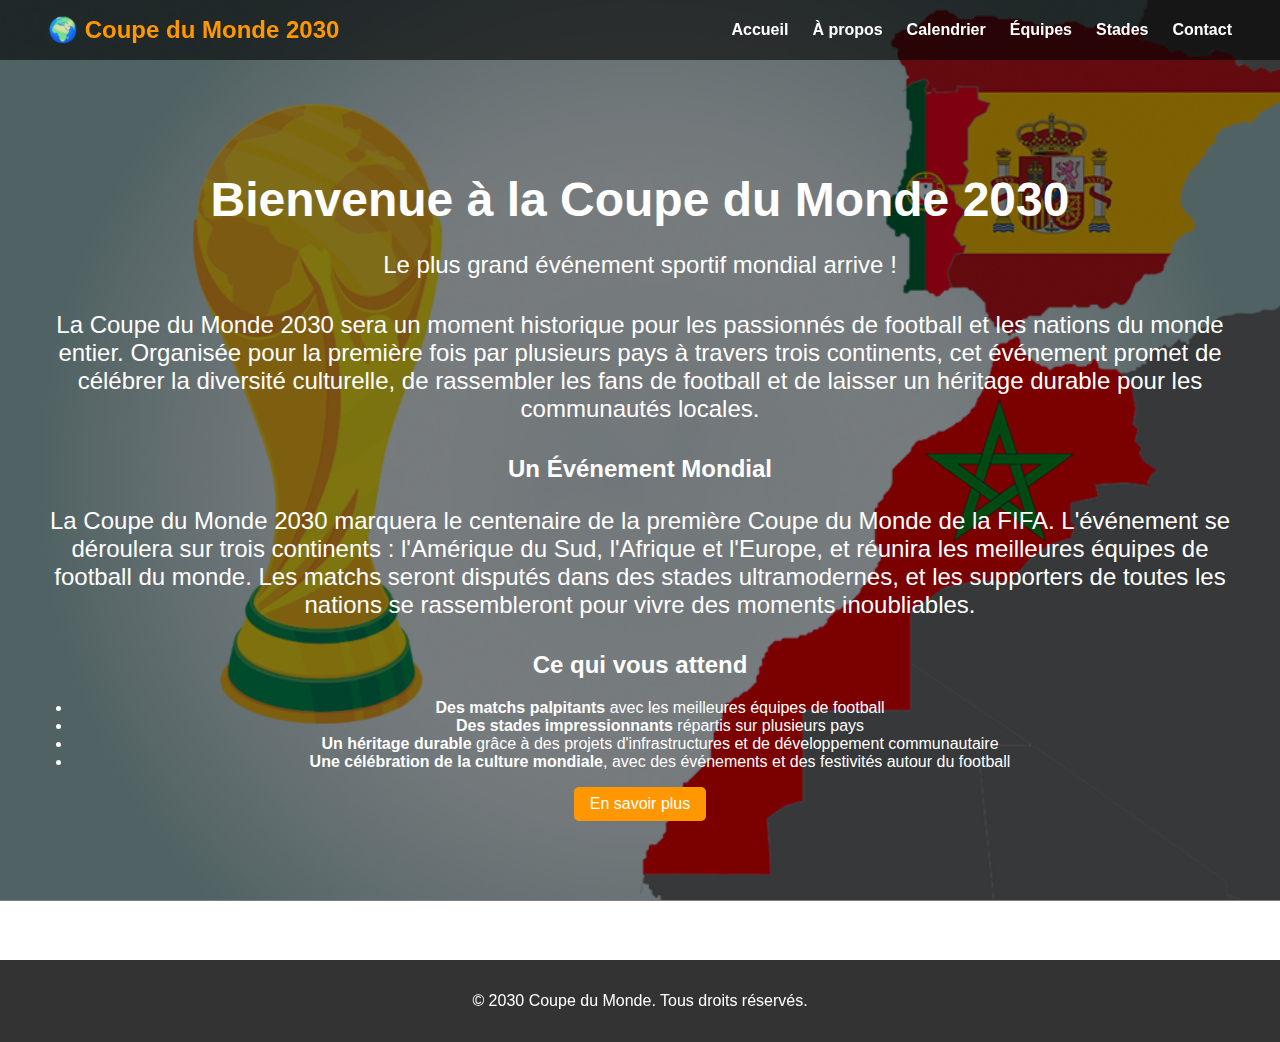
<file: index.html>
<!DOCTYPE html>
<html lang="fr">
<head>
  <meta charset="UTF-8">
  <meta name="viewport" content="width=device-width, initial-scale=1.0">
  <title>Coupe du Monde 2030</title>
  <link rel="stylesheet" href="coupe du monde.css">
</head>
<body>
  <header class="header">
    <div class="logo">🌍 Coupe du Monde 2030</div>
    <nav class="nav">
      <ul>
        <li><a href="Accueil.html">Accueil</a></li>
        <li><a href="À propos.html">À propos</a></li>
        <li><a href="Calendrier.html">Calendrier</a></li>
        <li><a href="Équipes.html">Équipes</a></li>
        <li><a href="Stades.html">Stades</a></li>
        <li><a href="Contact.html">Contact</a></li>
      </ul>
    </nav>
  </header>
  <div class="main-content">
    <main>
      <section class="content">
        <h1>Bienvenue à la Coupe du Monde 2030</h1>
        <p>Le plus grand événement sportif mondial arrive !</p>
        <p>La Coupe du Monde 2030 sera un moment historique pour les passionnés de football et les nations du monde entier. Organisée pour la première fois par plusieurs pays à travers trois continents, cet événement promet de célébrer la diversité culturelle, de rassembler les fans de football et de laisser un héritage durable pour les communautés locales.</p>
        
        <h2>Un Événement Mondial</h2>
        <p>La Coupe du Monde 2030 marquera le centenaire de la première Coupe du Monde de la FIFA. L'événement se déroulera sur trois continents : l'Amérique du Sud, l'Afrique et l'Europe, et réunira les meilleures équipes de football du monde. Les matchs seront disputés dans des stades ultramodernes, et les supporters de toutes les nations se rassembleront pour vivre des moments inoubliables.</p>

        <h2>Ce qui vous attend</h2>
        <ul>
          <li><strong>Des matchs palpitants</strong> avec les meilleures équipes de football</li>
          <li><strong>Des stades impressionnants</strong> répartis sur plusieurs pays</li>
          <li><strong>Un héritage durable</strong> grâce à des projets d'infrastructures et de développement communautaire</li>
          <li><strong>Une célébration de la culture mondiale</strong>, avec des événements et des festivités autour du football</li>
        </ul>

        <button>En savoir plus</button>
      </section>
    </main>
  </div>
  <footer>
    <p>© 2030 Coupe du Monde. Tous droits réservés.</p>
  </footer>
</body>
</html>
</file>
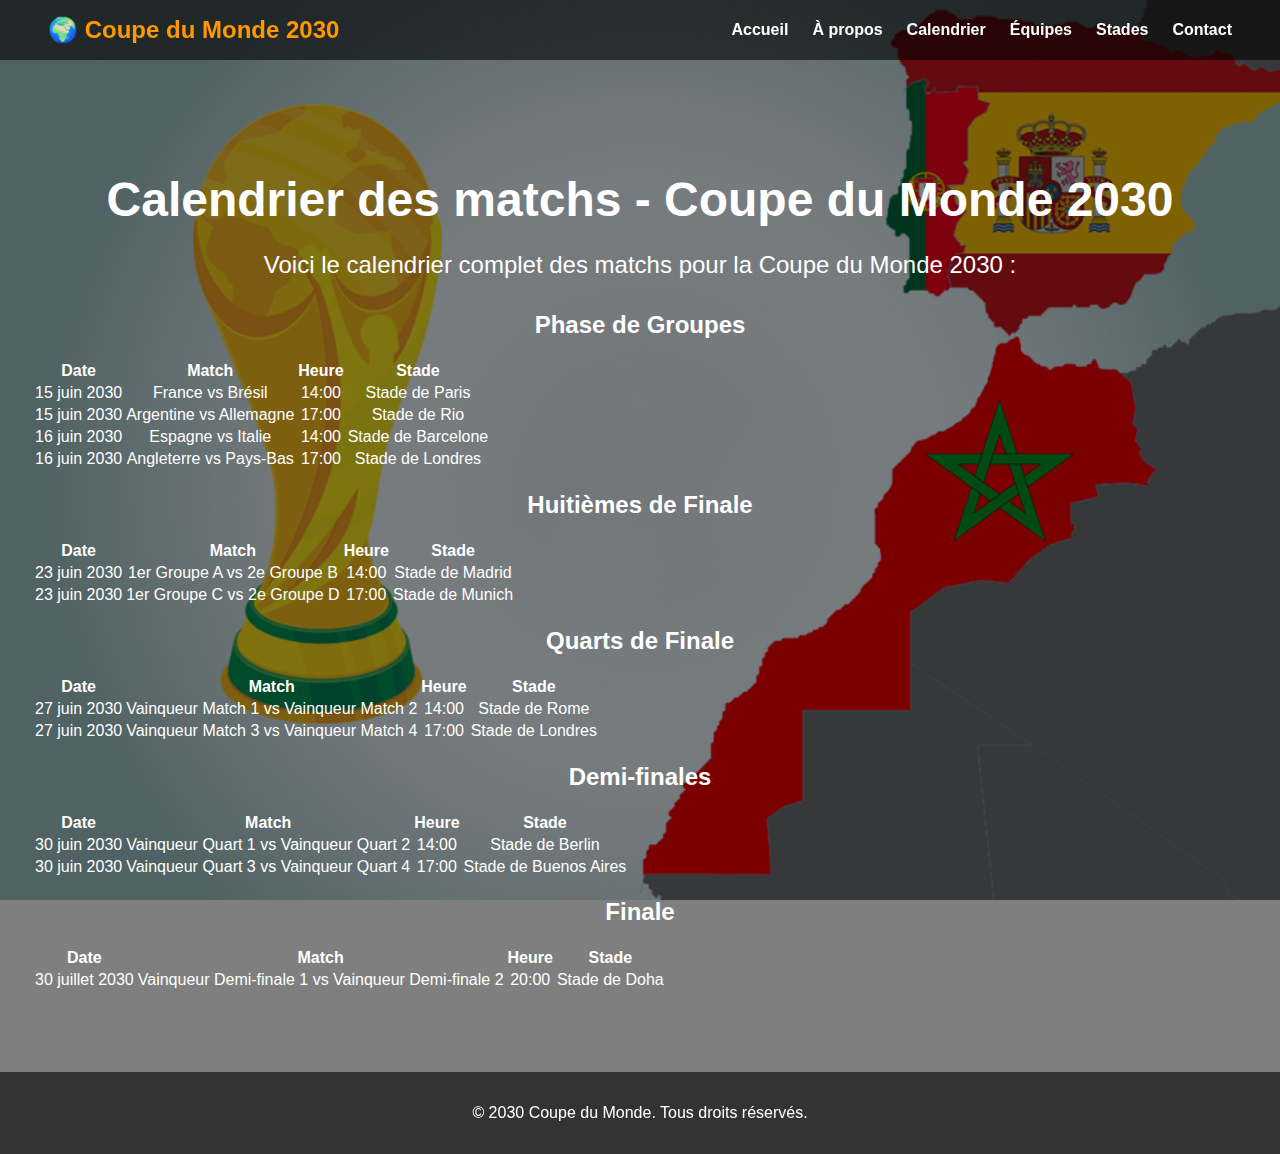
<file: Calendrier.html>
<!DOCTYPE html>
<html lang="fr">
<head>
  <meta charset="UTF-8">
  <meta name="viewport" content="width=device-width, initial-scale=1.0">
  <title>Calendrier - Coupe du Monde 2030</title>
  <link rel="stylesheet" href="coupe du monde.css">
</head>
<body>
  <header class="header">
    <div class="logo">🌍 Coupe du Monde 2030</div>
    <nav class="nav">
      <ul>
        <li><a href="Accueil.html">Accueil</a></li>
        <li><a href="À propos.html">À propos</a></li>
        <li><a href="Calendrier.html">Calendrier</a></li>
        <li><a href="Équipes.html">Équipes</a></li>
        <li><a href="Stades.html">Stades</a></li>
        <li><a href="Contact.html">Contact</a></li>
      </ul>
    </nav>
  </header>
  <main>
    <section class="content">
      <h1>Calendrier des matchs - Coupe du Monde 2030</h1>
      <p>Voici le calendrier complet des matchs pour la Coupe du Monde 2030 :</p>
      
      <h2>Phase de Groupes</h2>
      <table>
        <thead>
          <tr>
            <th>Date</th>
            <th>Match</th>
            <th>Heure</th>
            <th>Stade</th>
          </tr>
        </thead>
        <tbody>
          <tr>
            <td>15 juin 2030</td>
            <td>France vs Brésil</td>
            <td>14:00</td>
            <td>Stade de Paris</td>
          </tr>
          <tr>
            <td>15 juin 2030</td>
            <td>Argentine vs Allemagne</td>
            <td>17:00</td>
            <td>Stade de Rio</td>
          </tr>
          <tr>
            <td>16 juin 2030</td>
            <td>Espagne vs Italie</td>
            <td>14:00</td>
            <td>Stade de Barcelone</td>
          </tr>
          <tr>
            <td>16 juin 2030</td>
            <td>Angleterre vs Pays-Bas</td>
            <td>17:00</td>
            <td>Stade de Londres</td>
          </tr>
          <!-- Ajoute d'autres matchs de la phase de groupes ici -->
        </tbody>
      </table>

      <h2>Huitièmes de Finale</h2>
      <table>
        <thead>
          <tr>
            <th>Date</th>
            <th>Match</th>
            <th>Heure</th>
            <th>Stade</th>
          </tr>
        </thead>
        <tbody>
          <tr>
            <td>23 juin 2030</td>
            <td>1er Groupe A vs 2e Groupe B</td>
            <td>14:00</td>
            <td>Stade de Madrid</td>
          </tr>
          <tr>
            <td>23 juin 2030</td>
            <td>1er Groupe C vs 2e Groupe D</td>
            <td>17:00</td>
            <td>Stade de Munich</td>
          </tr>
          <!-- Ajoute d'autres matchs des huitièmes de finale ici -->
        </tbody>
      </table>

      <h2>Quarts de Finale</h2>
      <table>
        <thead>
          <tr>
            <th>Date</th>
            <th>Match</th>
            <th>Heure</th>
            <th>Stade</th>
          </tr>
        </thead>
        <tbody>
          <tr>
            <td>27 juin 2030</td>
            <td>Vainqueur Match 1 vs Vainqueur Match 2</td>
            <td>14:00</td>
            <td>Stade de Rome</td>
          </tr>
          <tr>
            <td>27 juin 2030</td>
            <td>Vainqueur Match 3 vs Vainqueur Match 4</td>
            <td>17:00</td>
            <td>Stade de Londres</td>
          </tr>
          <!-- Ajoute d'autres matchs des quarts de finale ici -->
        </tbody>
      </table>

      <h2>Demi-finales</h2>
      <table>
        <thead>
          <tr>
            <th>Date</th>
            <th>Match</th>
            <th>Heure</th>
            <th>Stade</th>
          </tr>
        </thead>
        <tbody>
          <tr>
            <td>30 juin 2030</td>
            <td>Vainqueur Quart 1 vs Vainqueur Quart 2</td>
            <td>14:00</td>
            <td>Stade de Berlin</td>
          </tr>
          <tr>
            <td>30 juin 2030</td>
            <td>Vainqueur Quart 3 vs Vainqueur Quart 4</td>
            <td>17:00</td>
            <td>Stade de Buenos Aires</td>
          </tr>
        </tbody>
      </table>

      <h2>Finale</h2>
      <table>
        <thead>
          <tr>
            <th>Date</th>
            <th>Match</th>
            <th>Heure</th>
            <th>Stade</th>
          </tr>
        </thead>
        <tbody>
          <tr>
            <td>30 juillet 2030</td>
            <td>Vainqueur Demi-finale 1 vs Vainqueur Demi-finale 2</td>
            <td>20:00</td>
            <td>Stade de Doha</td>
          </tr>
        </tbody>
      </table>
    </section>
  </main>
  <footer>
    <p>© 2030 Coupe du Monde. Tous droits réservés.</p>
  </footer>
</body>
</html>
</file>
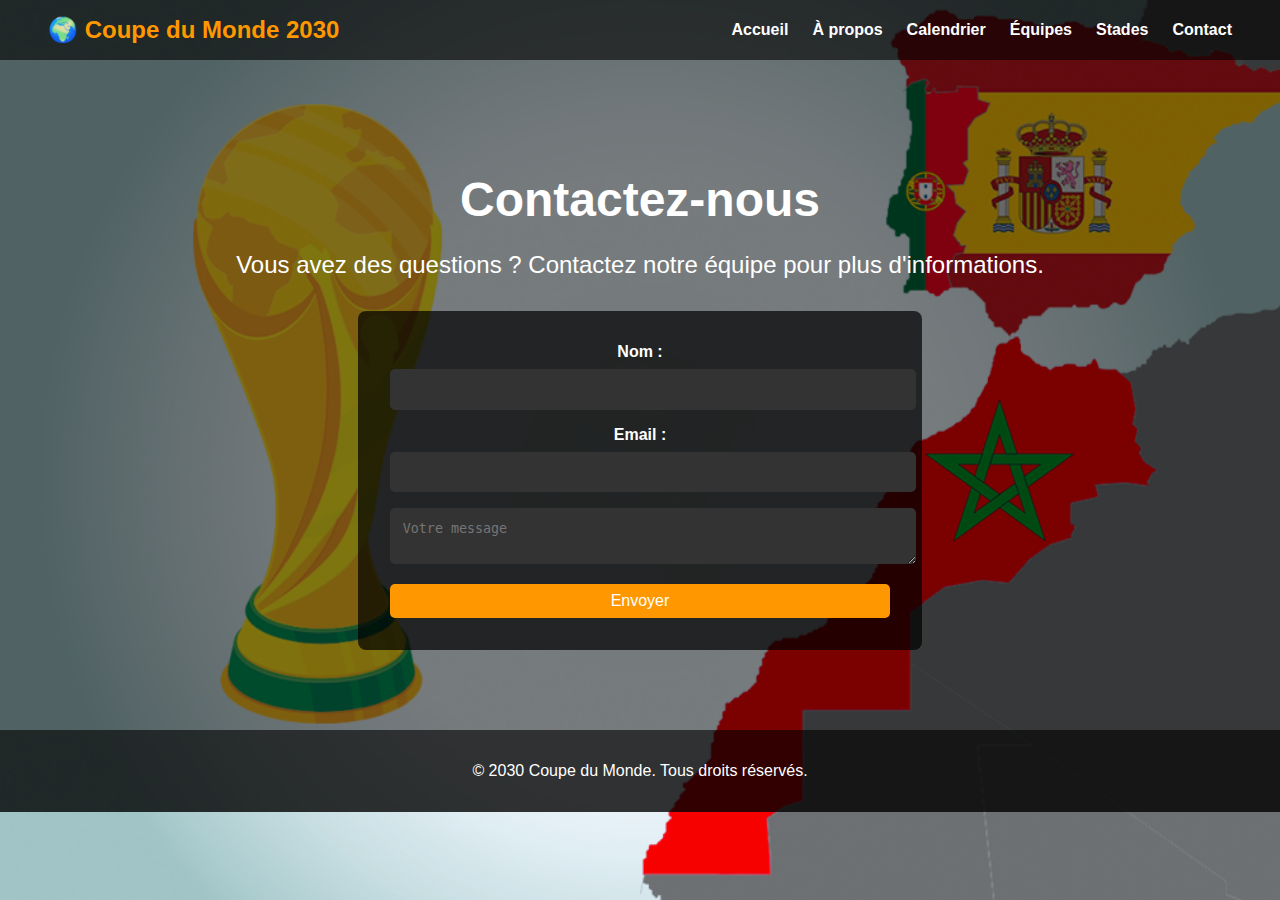
<file: Contact.html>
<!DOCTYPE html>
<html lang="fr">
<head>
  <meta charset="UTF-8">
  <meta name="viewport" content="width=device-width, initial-scale=1.0">
  <title>Contact - Coupe du Monde 2030</title>
  <link rel="stylesheet" href="coupe du monde.css">
</head>
<body>
  <header class="header">
    <div class="logo">🌍 Coupe du Monde 2030</div>
    <nav class="nav">
      <ul>
        <li><a href="Accueil.html">Accueil</a></li>
        <li><a href="À propos.html">À propos</a></li>
        <li><a href="Calendrier.html">Calendrier</a></li>
        <li><a href="Équipes.html">Équipes</a></li>
        <li><a href="Stades.html">Stades</a></li>
        <li><a href="Contact.html">Contact</a></li>
      </ul>
    </nav>
  </header>
  <main>
    <section class="content">
      <h1>Contactez-nous</h1>
      <p>Vous avez des questions ? Contactez notre équipe pour plus d'informations.</p>
      <form action="#">
        <label for="name">Nom :</label>
        <input type="text" id="name" name="name" required>
        <label for="email">Email :</label>
        <input type="email" id="email" name="email" required>
        <textarea name="message" placeholder="Votre message" required></textarea>
        <button type="submit">Envoyer</button>
      </form>
    </section>
  </main>
  <footer>
    <p>© 2030 Coupe du Monde. Tous droits réservés.</p>
  </footer>
</body>
</html>
</file>
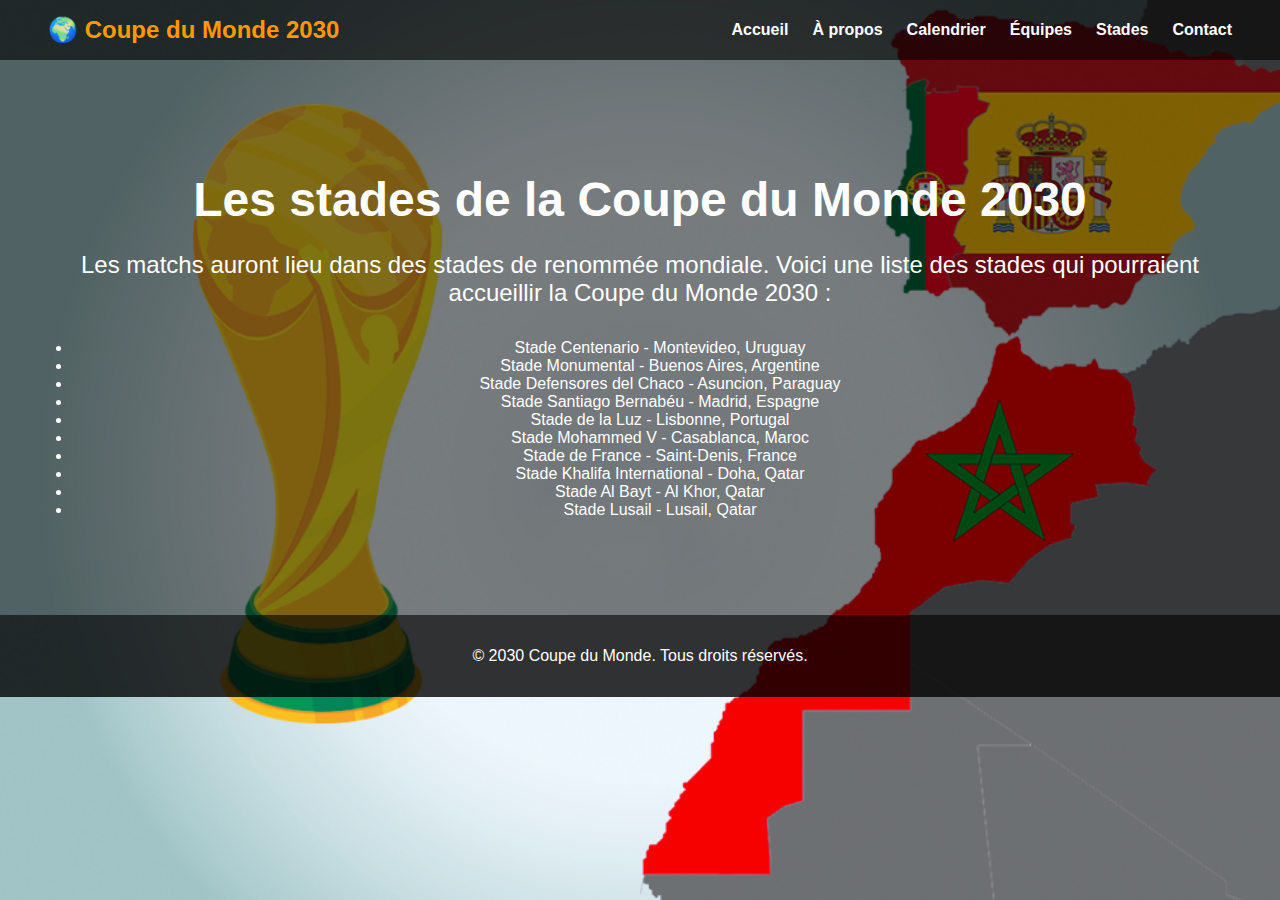
<file: Stades.html>
<!DOCTYPE html>
<html lang="fr">
<head>
  <meta charset="UTF-8">
  <meta name="viewport" content="width=device-width, initial-scale=1.0">
  <title>Stades - Coupe du Monde 2030</title>
  <link rel="stylesheet" href="coupe du monde.css">
</head>
<body>
  <header class="header">
    <div class="logo">🌍 Coupe du Monde 2030</div>
    <nav class="nav">
      <ul>
        <li><a href="Accueil.html">Accueil</a></li>
        <li><a href="À propos.html">À propos</a></li>
        <li><a href="Calendrier.html">Calendrier</a></li>
        <li><a href="Équipes.html">Équipes</a></li>
        <li><a href="Stades.html">Stades</a></li>
        <li><a href="Contact.html">Contact</a></li>
      </ul>
    </nav>
  </header>
  <main>
    <section class="content">
      <h1>Les stades de la Coupe du Monde 2030</h1>
      <p>Les matchs auront lieu dans des stades de renommée mondiale. Voici une liste des stades qui pourraient accueillir la Coupe du Monde 2030 :</p>
      <ul>
        <li>Stade Centenario - Montevideo, Uruguay</li>
        <li>Stade Monumental - Buenos Aires, Argentine</li>
        <li>Stade Defensores del Chaco - Asuncion, Paraguay</li>
        <li>Stade Santiago Bernabéu - Madrid, Espagne</li>
        <li>Stade de la Luz - Lisbonne, Portugal</li>
        <li>Stade Mohammed V - Casablanca, Maroc</li>
        <li>Stade de France - Saint-Denis, France</li>
        <li>Stade Khalifa International - Doha, Qatar</li>
        <li>Stade Al Bayt - Al Khor, Qatar</li>
        <li>Stade Lusail - Lusail, Qatar</li>
      </ul>
    </section>
  </main>
  <footer>
    <p>© 2030 Coupe du Monde. Tous droits réservés.</p>
  </footer>
</body>
</html>
</file>
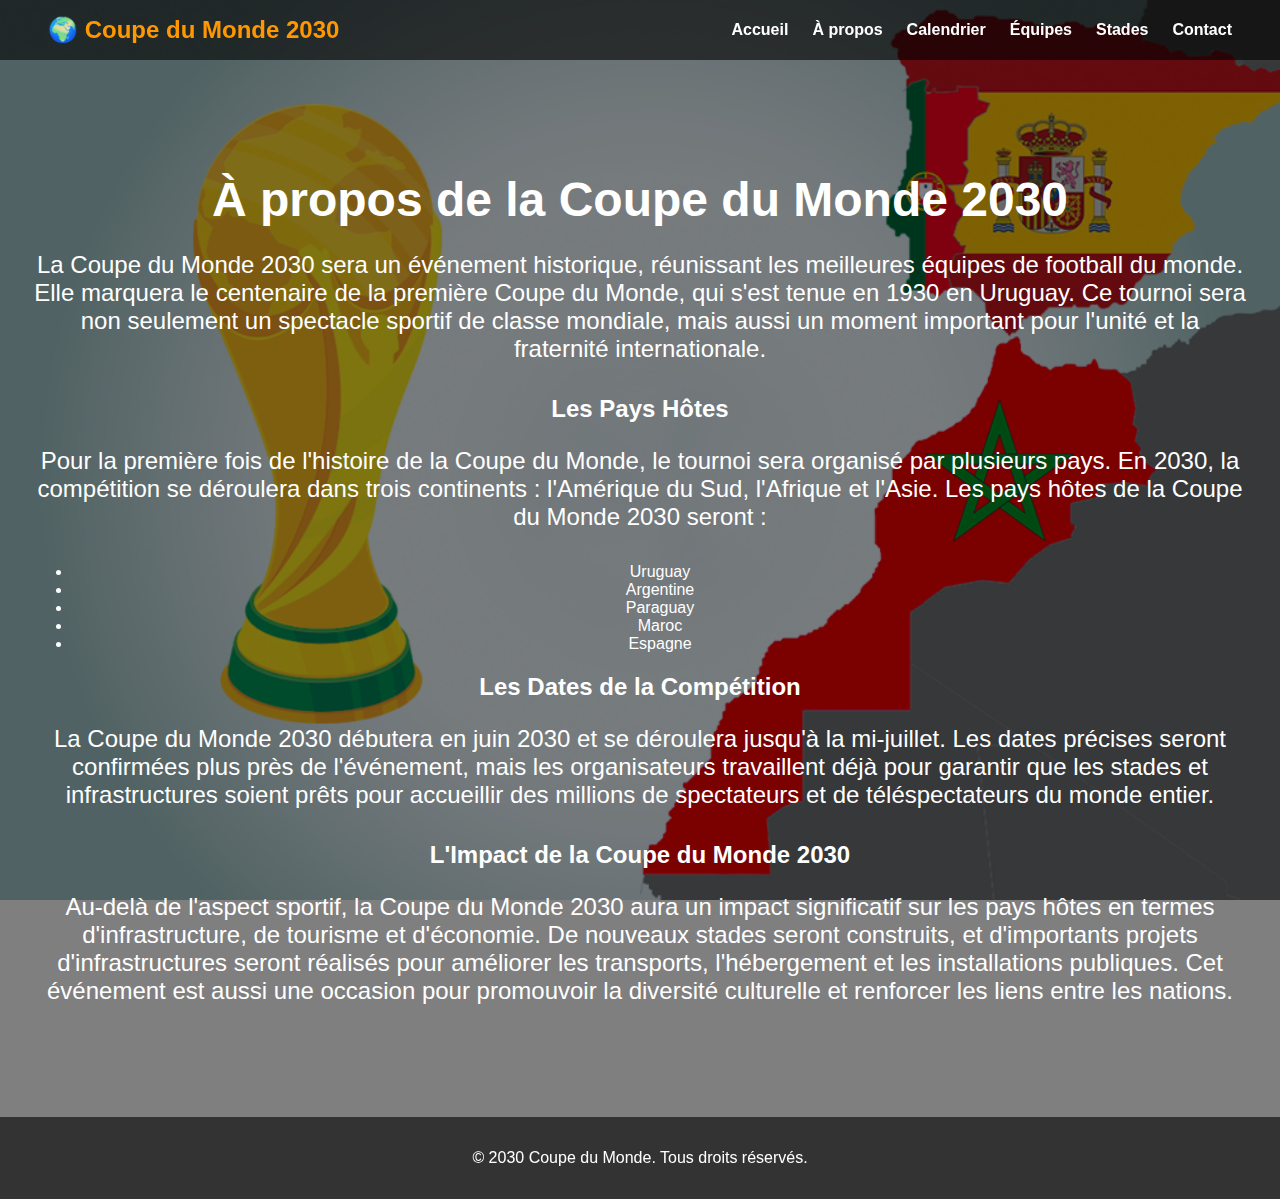
<file: À propos.html>
<!DOCTYPE html>
<html lang="fr">
<head>
  <meta charset="UTF-8">
  <meta name="viewport" content="width=device-width, initial-scale=1.0">
  <title>À propos - Coupe du Monde 2030</title>
  <link rel="stylesheet" href="coupe du monde.css">
</head>
<body>
  <header class="header">
    <div class="logo">🌍 Coupe du Monde 2030</div>
    <nav class="nav">
      <ul>
        <li><a href="Accueil.html">Accueil</a></li>
        <li><a href="À propos.html">À propos</a></li>
        <li><a href="Calendrier.html">Calendrier</a></li>
        <li><a href="Équipes.html">Équipes</a></li>
        <li><a href="Stades.html">Stades</a></li>
        <li><a href="Contact.html">Contact</a></li>
      </ul>
    </nav>
  </header>
  <main>
    <section class="content">
      <h1>À propos de la Coupe du Monde 2030</h1>
      <p>La Coupe du Monde 2030 sera un événement historique, réunissant les meilleures équipes de football du monde. Elle marquera le centenaire de la première Coupe du Monde, qui s'est tenue en 1930 en Uruguay. Ce tournoi sera non seulement un spectacle sportif de classe mondiale, mais aussi un moment important pour l'unité et la fraternité internationale.</p>
      
      <h2>Les Pays Hôtes</h2>
      <p>Pour la première fois de l'histoire de la Coupe du Monde, le tournoi sera organisé par plusieurs pays. En 2030, la compétition se déroulera dans trois continents : l'Amérique du Sud, l'Afrique et l'Asie. Les pays hôtes de la Coupe du Monde 2030 seront :</p>
      <ul>
        <li>Uruguay</li>
        <li>Argentine</li>
        <li>Paraguay</li>
        <li>Maroc</li>
        <li>Espagne</li>
      </ul>

      <h2>Les Dates de la Compétition</h2>
      <p>La Coupe du Monde 2030 débutera en juin 2030 et se déroulera jusqu'à la mi-juillet. Les dates précises seront confirmées plus près de l'événement, mais les organisateurs travaillent déjà pour garantir que les stades et infrastructures soient prêts pour accueillir des millions de spectateurs et de téléspectateurs du monde entier.</p>

      <h2>L'Impact de la Coupe du Monde 2030</h2>
      <p>Au-delà de l'aspect sportif, la Coupe du Monde 2030 aura un impact significatif sur les pays hôtes en termes d'infrastructure, de tourisme et d'économie. De nouveaux stades seront construits, et d'importants projets d'infrastructures seront réalisés pour améliorer les transports, l'hébergement et les installations publiques. Cet événement est aussi une occasion pour promouvoir la diversité culturelle et renforcer les liens entre les nations.</p>
    </section>
  </main>
  <footer>
    <p>© 2030 Coupe du Monde. Tous droits réservés.</p>
  </footer>
</body>
</html>
</file>
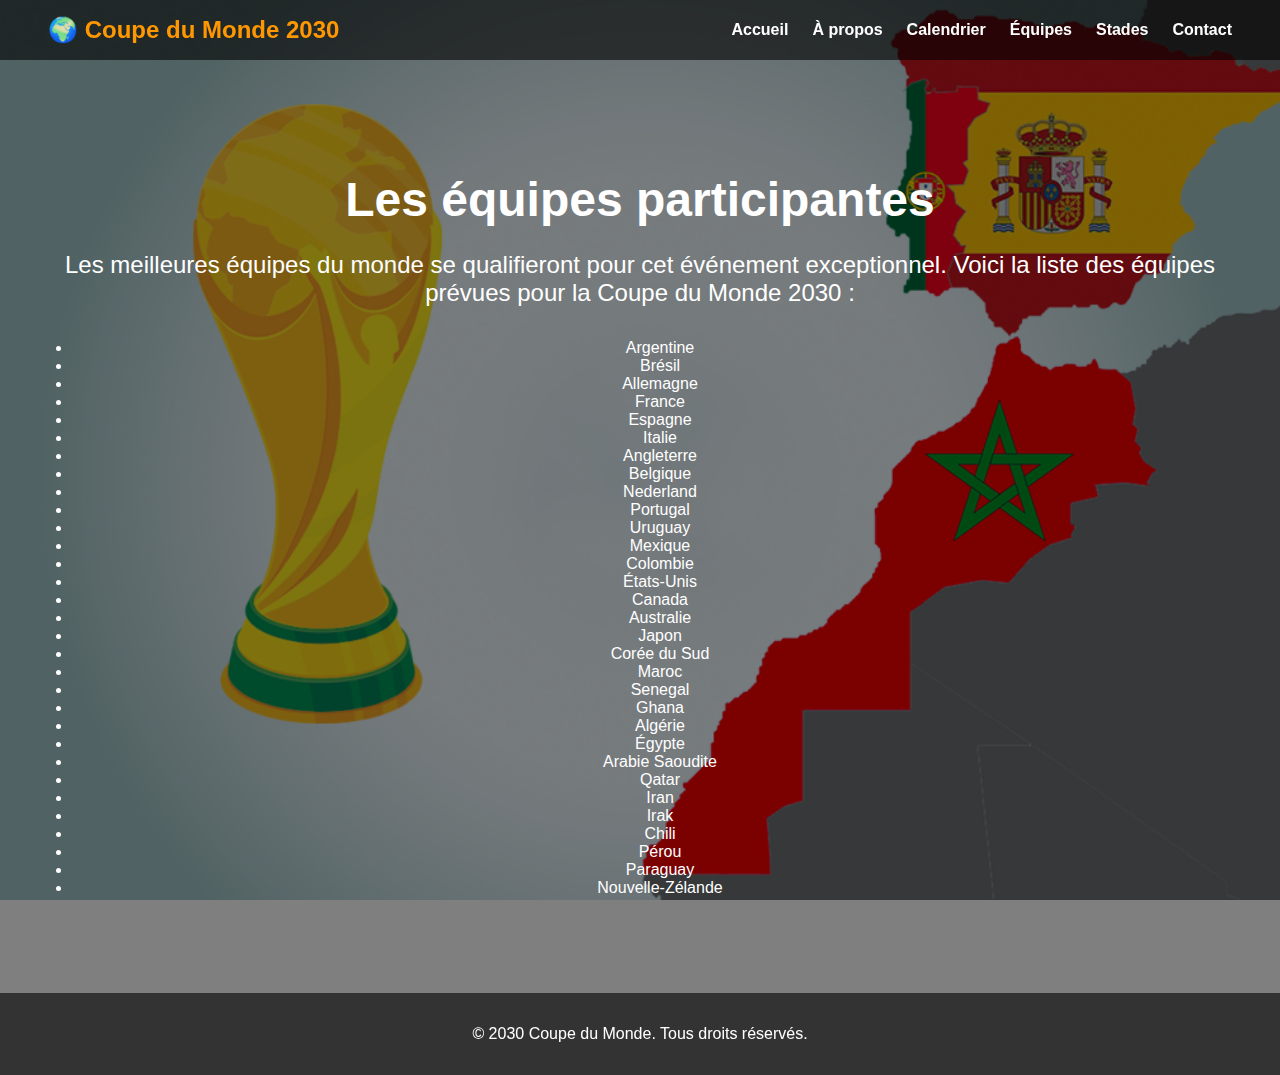
<file: Équipes.html>
<!DOCTYPE html>
<html lang="fr">
<head>
  <meta charset="UTF-8">
  <meta name="viewport" content="width=device-width, initial-scale=1.0">
  <title>Équipes - Coupe du Monde 2030</title>
  <link rel="stylesheet" href="coupe du monde.css">
</head>
<body>
  <header class="header">
    <div class="logo">🌍 Coupe du Monde 2030</div>
    <nav class="nav">
      <ul>
        <li><a href="Accueil.html">Accueil</a></li>
        <li><a href="À propos.html">À propos</a></li>
        <li><a href="Calendrier.html">Calendrier</a></li>
        <li><a href="Équipes.html">Équipes</a></li>
        <li><a href="Stades.html">Stades</a></li>
        <li><a href="Contact.html">Contact</a></li>
      </ul>
    </nav>
  </header>
  <main>
    <section class="content">
      <h1>Les équipes participantes</h1>
      <p>Les meilleures équipes du monde se qualifieront pour cet événement exceptionnel. Voici la liste des équipes prévues pour la Coupe du Monde 2030 :</p>
      
      <ul>
        <li>Argentine</li>
        <li>Brésil</li>
        <li>Allemagne</li>
        <li>France</li>
        <li>Espagne</li>
        <li>Italie</li>
        <li>Angleterre</li>
        <li>Belgique</li>
        <li>Nederland</li>
        <li>Portugal</li>
        <li>Uruguay</li>
        <li>Mexique</li>
        <li>Colombie</li>
        <li>États-Unis</li>
        <li>Canada</li>
        <li>Australie</li>
        <li>Japon</li>
        <li>Corée du Sud</li>
        <li>Maroc</li>
        <li>Senegal</li>
        <li>Ghana</li>
        <li>Algérie</li>
        <li>Égypte</li>
        <li>Arabie Saoudite</li>
        <li>Qatar</li>
        <li>Iran</li>
        <li>Irak</li>
        <li>Chili</li>
        <li>Pérou</li>
        <li>Paraguay</li>
        <li>Nouvelle-Zélande</li>
      </ul>
    </section>
  </main>
  <footer>
    <p>© 2030 Coupe du Monde. Tous droits réservés.</p>
  </footer>
</body>
</html>
</file>
<file: coupe du monde.css>
html, body {
    height: 100%;
    margin: 0;
    padding: 0;
    font-family: Arial, sans-serif;
    color: white;
    text-align: center;
    background: url('photo.jpg') no-repeat center center fixed; 
    background-size: cover; 
}


.main-content {
    min-height: 100%;  
    display: flex;
    flex-direction: column;
    justify-content: space-between;
}


.header {
    display: flex;
    justify-content: space-between;  
    align-items: center;
    background-color: rgba(0, 0, 0, 0.8);  
    padding: 1rem 3rem;
    position: sticky;
    top: 0;
    z-index: 10;
}

.logo {
    font-size: 1.5rem;
    font-weight: bold;
    color: #ff9800;
}

.nav ul {
    list-style: none;
    padding: 0;
    margin: 0;
    display: flex;
    gap: 1.5rem;
}

.nav a {
    text-decoration: none;
    color: white;
    font-weight: bold;
    transition: color 0.3s;
}

.nav a:hover {
    color: #ff9800;  
}

 
.content {
    padding: 5rem 2rem;
    flex-grow: 1;
    background-color: rgba(0, 0, 0, 0.5);  
}

.content h1 {
    font-size: 3rem;
    margin-bottom: 1rem;
}

.content p {
    font-size: 1.5rem;
    margin-bottom: 2rem;
}

.content button {
    background-color: #ff9800;
    border: none;
    padding: 0.5rem 1rem;
    color: white;
    font-size: 1rem;
    cursor: pointer;
    border-radius: 5px;
    transition: background-color 0.3s, transform 0.2s;
}

.content button:hover {
    background-color: #e68900;
    transform: translateY(-3px);  
}


footer {
    background-color: rgba(0, 0, 0, 0.8);
    padding: 1rem;
    color: white;
    position: relative;
    z-index: 10;
}


@media (max-width: 768px) {
    .content h1 {
        font-size: 2rem;
    }
    .content p {
        font-size: 1.2rem;
    }
    .logo {
        font-size: 1.2rem;
    }
    .nav ul {
        flex-direction: column;
        gap: 0.8rem;
    }
    .nav a {
        font-size: 1rem;
    }
}


form {
    background-color: rgba(0, 0, 0, 0.7);
    padding: 2rem;
    border-radius: 8px;
    max-width: 500px;
    margin: 0 auto;
}

form label {
    display: block;
    margin-bottom: 0.5rem;
    font-weight: bold;
}

form input, form textarea {
    width: 100%;
    padding: 0.8rem;
    margin-bottom: 1rem;
    border: none;
    border-radius: 5px;
    background-color: #333;
    color: white;
}

form button {
    width: 100%;
    background-color: #ff9800;
    border: none;
    padding: 0.8rem;
    color: white;
    font-size: 1rem;
    cursor: pointer;
    border-radius: 5px;
    transition: background-color 0.3s;
}

form button:hover {
    background-color: #e68900;
}
</file>
